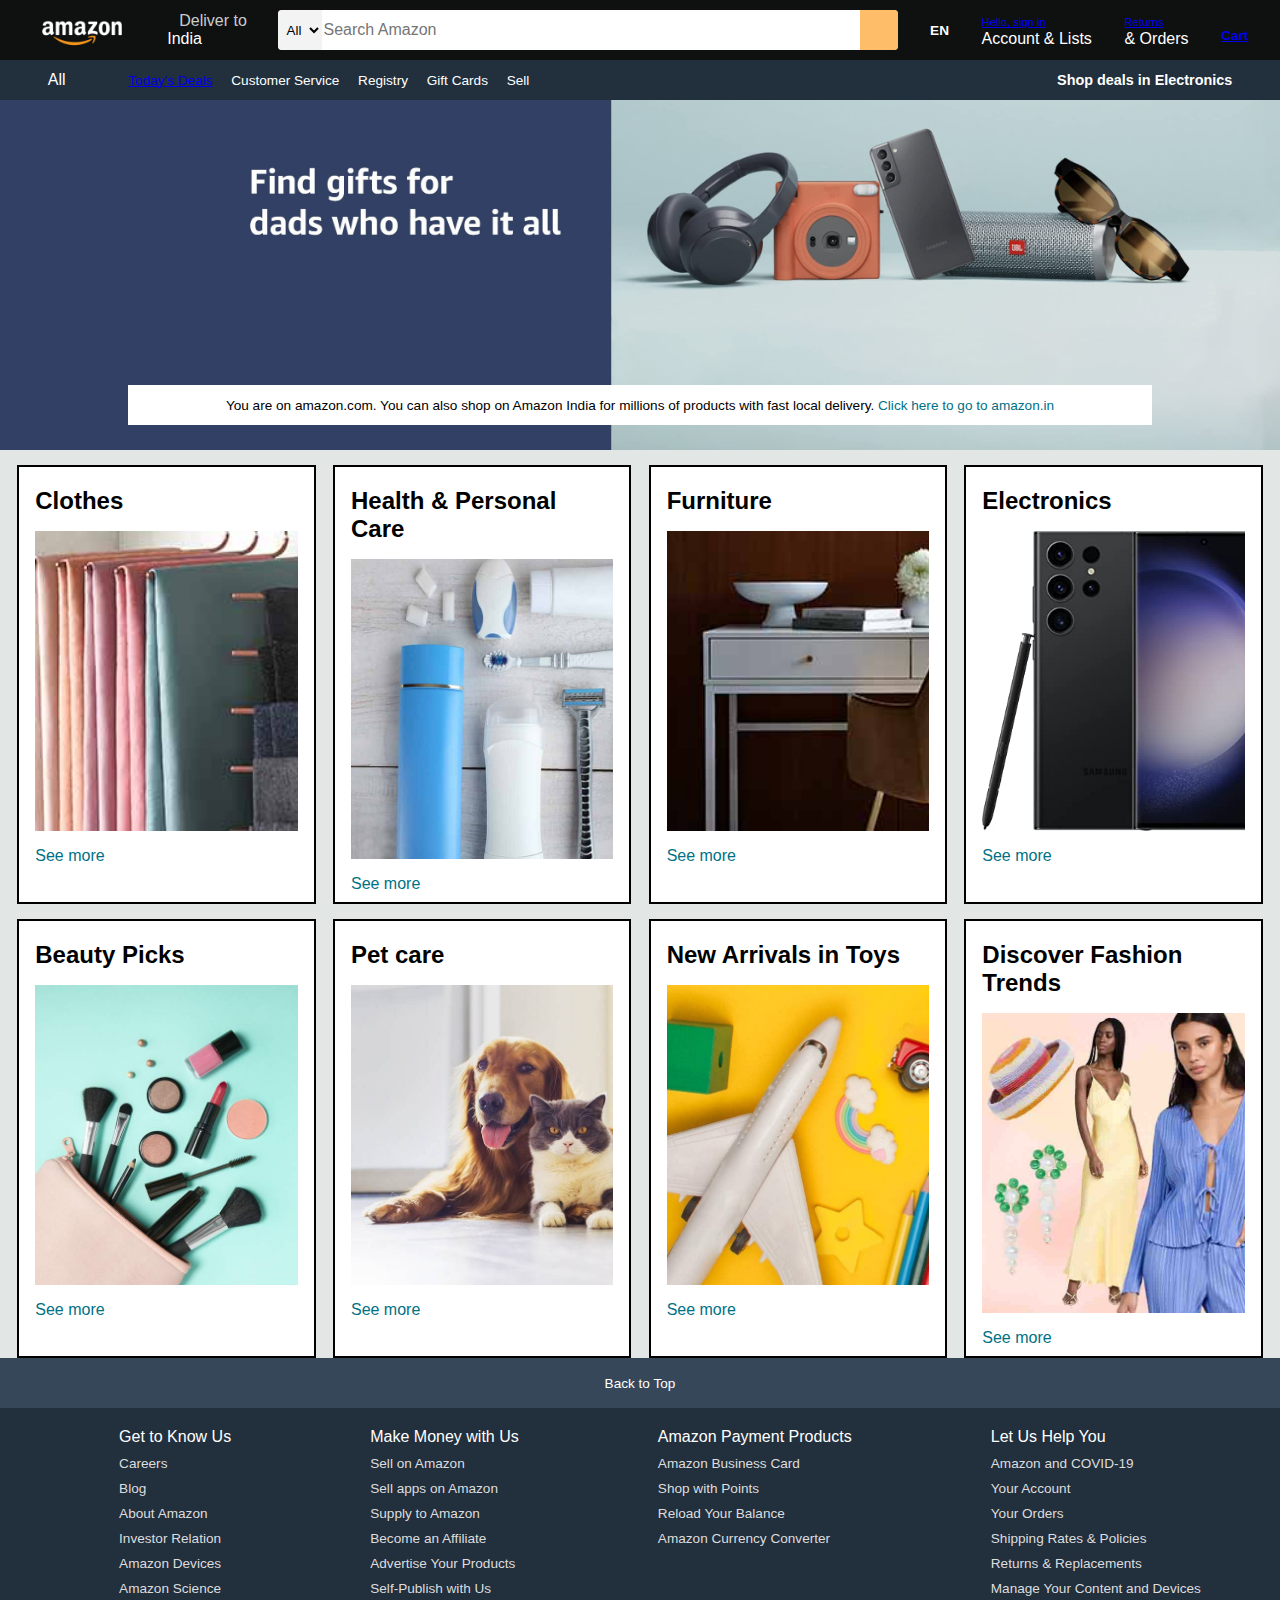
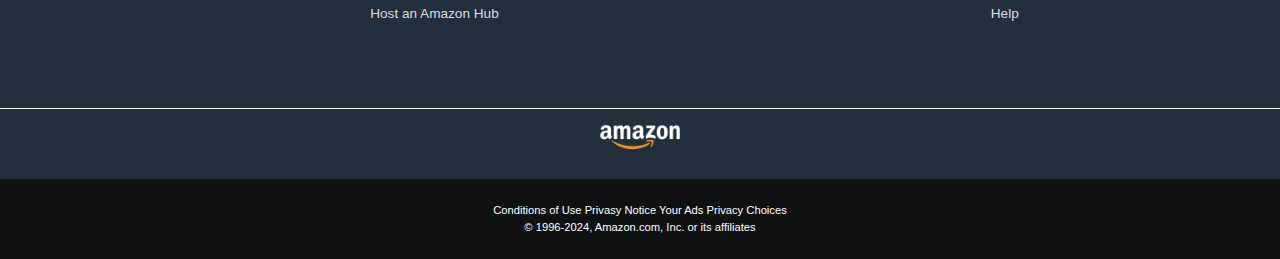
<file: index.html>
<!DOCTYPE html>
<html lang="en">
<head>
    <meta charset="UTF-8">
    <meta name="viewport" content="width=device-width, initial-scale=1.0">
    <title>Amazon</title>
    <link rel="stylesheet" href="https://cdnjs.cloudflare.com/ajax/libs/font-awesome/6.5.2/css/all.min.css" integrity="sha512-SnH5WK+bZxgPHs44uWIX+LLJAJ9/2PkPKZ5QiAj6Ta86w+fsb2TkcmfRyVX3pBnMFcV7oQPJkl9QevSCWr3W6A==" crossorigin="anonymous" referrerpolicy="no-referrer" />
    <link rel="stylesheet" href="style.css">
</head>
<body>
    <header>
        <div class="navbar">
            <div class="nav-logo border">
            <div  class="logo"></div>
            </div> 

            <div class="nav-address border">
                <p class="add-first">Deliver to</p>
                <div class="add-icon">
                    <i class="fa-solid fa-location-dot"></i>
                    <p class="add-sec"> India</p>
                </div>
            </div>

            <div class="nav-search">
                <select class="search-select">
                    <option value="">All</option>
                </select>
                <input placeholder="Search Amazon" class="search-input">
                <div class="search-icon">
                    <i class="fa-solid fa-magnifying-glass"></i>
                </div>
            </div>

            <div class="nav-lang border">
                <i class="fa-solid fa-caret-down"></i>EN 
            </div>
            <div class="nav-signin border">
                <p><a href="sign.html"><span>Hello, sign in</span></a></p>
                <p class="nav-sec">Account & Lists</p>
            </div>

            <div class="nav-return border">
                <p><a href="order.html"><span>Returns</span></a></p>
                <p class="nav-sec">& Orders</p>
            </div>
            <div class="nav-cart border">
                <a href="cart.html"><i class="fa-solid fa-cart-shopping"></i>
                Cart</a>
            </div>

        </div>

        <div class="panel">
            <div class="panel-all">
                <i class="fa-solid fa-bars"></i>
                All
            </div>            <div class="panel-ops">
              <a href="today-deals.html"> <p>Today's Deals</p></a>
               <p>Customer Service</p>
               <p>Registry</p>
               <p>Gift Cards</p>
               <p>Sell</p>
           
            </div>
            <div class="panel-deals">
                Shop deals in Electronics
            </div>
        </div>
      
    </header>
    <div class="hero-section">
        <div class="hero-msg">
            <p>You are on amazon.com. You can also shop on Amazon India for millions of products with fast local delivery.<a> Click here to go to amazon.in</a></p>
        </div>
    </div>

    <div class="shop-section">
        <div class="box1 box" >
            <div class="box-content">
                <h2>Clothes</h2>
                <div class="box-img" style="background-image: url('box1_image.jpg');"></div>
                <p>See more</p>
            </div>
        </div>
        <div class="box2 box">
            <div class="box-content">
                <h2>Health & Personal Care</h2>
                <div class="box-img" style="background-image: url('box2_image.jpg');"></div>
                <p>See more</p>
            </div>
        </div>
        <div class="box3 box">
            <div class="box-content">
                <h2>Furniture</h2>
                <div class="box-img" style="background-image: url('box3_image.jpg');"></div>
                <p>See more</p>
            </div>
        </div>
        <div class="box4 box">
            <div class="box-content">
                <h2>Electronics</h2>
                <div class="box-img" style="background-image: url('box4_image.jpg');"></div>
                <p>See more</p>
            </div>
        </div>
        <div class="box3 box">
            <div class="box-content">
                <h2>Beauty Picks</h2>
                <div class="box-img" style="background-image: url('box5_image.jpg');"></div>
                <p>See more</p>
            </div>
        </div>
        <div class="box4 box">
            <div class="box-content">
                <h2>Pet care</h2>
                <div class="box-img" style="background-image: url('box6_image.jpg');"></div>
                <p>See more</p>
            </div>
        </div>
        <div class="box3 box">
            <div class="box-content">
                <h2>New Arrivals in Toys</h2>
                <div class="box-img" style="background-image: url('box7_image.jpg');"></div>
                <p>See more</p>
            </div>
        </div>
        <div class="box4 box">
            <div class="box-content">
                <h2>Discover Fashion Trends</h2>
                <div class="box-img" style="background-image: url('box8_image.jpg');"></div>
                <p>See more</p>
            </div>
        </div>
    </div>

  
    <footer>
        <div class="foot-panel1">
            Back to Top
        </div>

    <div class="foot-panel2">
     
        <ul>
            <p>Get to Know Us</p>
            <a >Careers</a>
            <a >Blog</a>
            <a >About Amazon</a>
            <a >Investor Relation</a>
            <a >Amazon Devices</a>
            <a >Amazon Science</a>

        </ul>
        <ul>
            <p>Make Money with Us</p>
            <a >Sell on Amazon</a>
            <a >Sell apps on Amazon</a>
            <a >Supply to Amazon</a>
            <a >Become an Affiliate</a>
            <a >Advertise Your Products</a>
            <a >Self-Publish with Us</a>
            <a >Host an Amazon Hub</a>
          

        </ul>
        <ul>
            <p>Amazon Payment Products</p>
            <a >Amazon Business Card</a>
            <a >Shop with Points</a>
            <a >Reload Your Balance</a>
            <a >Amazon Currency Converter</a>
        </ul>
        <ul>
            <p> Let Us Help You</p>
            <a >Amazon and COVID-19</a>
            <a >Your Account</a>
            <a >Your Orders</a>
            <a >Shipping Rates & Policies</a>
            <a >Returns & Replacements</a>
            <a >Manage Your Content and Devices</a>
            <a >Help</a>
        

        </ul>
    </div>
    <div class="foot-panel3">
        <div class="logo"></div>
    </div>

    <div class="foot-panel4">
        <div class="pages">
            <a>Conditions of Use</a>
            <a>Privasy Notice</a>
            <a>Your Ads Privacy Choices</a>
        </div>
        <div class="copyright">
            © 1996-2024, Amazon.com, Inc. or its affiliates
        </div>
    </div>
    </footer>
</body>
</html>
</file>
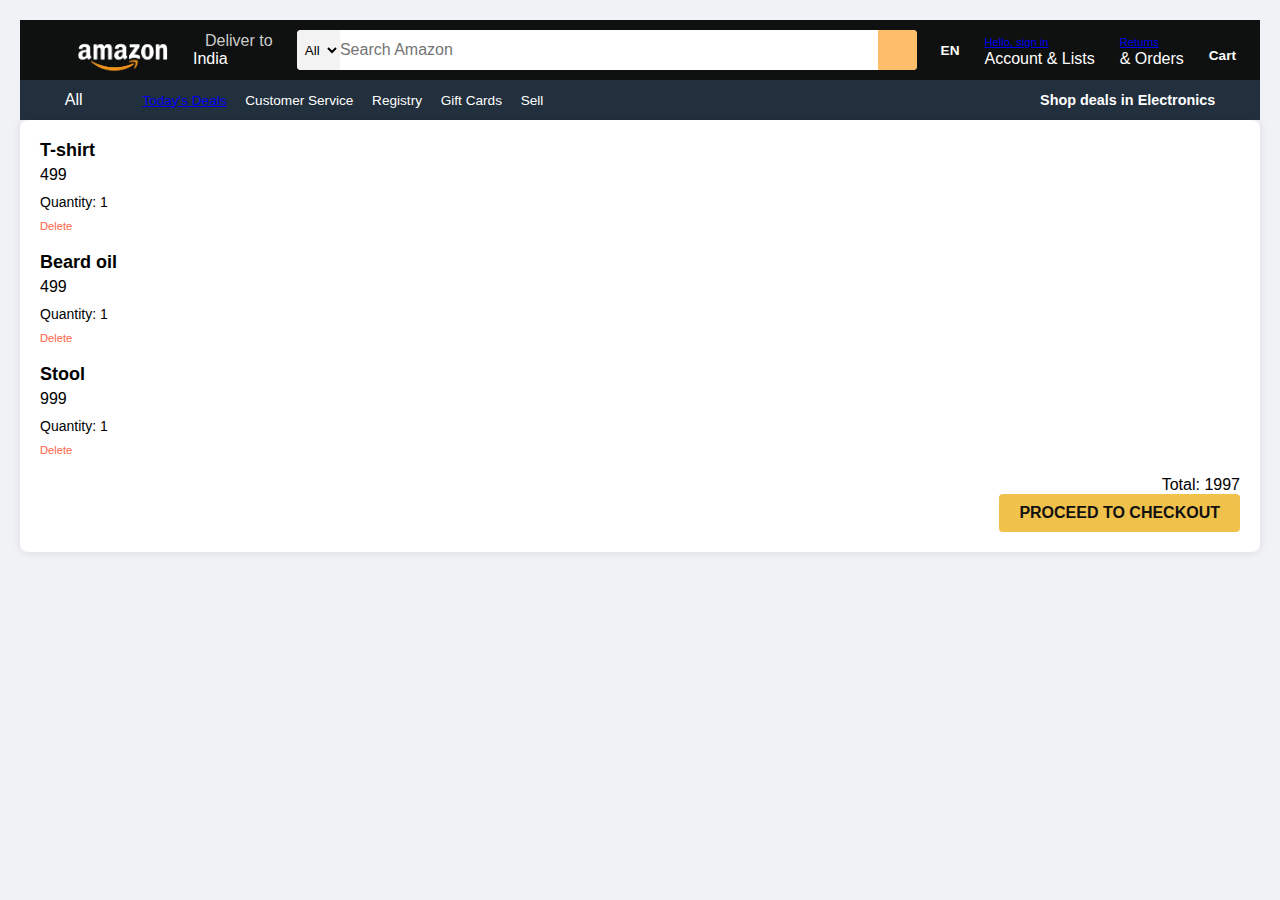
<file: cart.html>
<!DOCTYPE html>
<html lang="en">
<head>
<meta charset="UTF-8">
<meta name="viewport" content="width=device-width, initial-scale=1.0">
<title>Amazon Clone - Shopping Cart</title>
<style>
            /* Reset styles */
            * {
            margin: 0;
            padding: 0;
            box-sizing: border-box;
        }

        .navbar{
    height: 60px;
    background-color: #0f1111;
    color: white;
    display: flex;
    align-items: center;
    justify-content: space-evenly;
}

.nav-logo{
    height: 50px;
    width: 100px;
}

.logo{
    
    background-image: url("amazon_logo.png");
    background-size: cover;
    height: 50px;
    width: 113%;
}

.border{
    border: 1.5px solid transparent;
}

.border:hover{
    border: 1.5px solid white;
}

/**box 2   **/
.add-first{
color: #cccccc;
font-size: 0.8 rem;
margin-left: 15px;
}
.add-sec{
font-size: 1rem;
margin-left: 3px;
}
.add-icon{
    display: flex;
    align-items: center;
}

/** box3 **/
.nav-search{
    display: flex;
    justify-content: space-evenly;
    background-color: pink;
    width: 620px;
    height: 40px;
    border-radius: 4px;
}
.search-select{
    background-color: #f3f3f3;
    width: 50px;
    text-align: center;
    border-top-left-radius: 4px;
    border-bottom-left-radius: 4px;
    border: none;
}

.search-input{
    width: 100%;
    font-size: 1rem;
    border: none;
}

.search-icon{
    width: 45px;
    display: flex;
    justify-content: center;
    align-items: center;
    font-size: 1.2rem;
    background-color: #febd68;
    border-top-right-radius: 4px;
    border-bottom-right-radius: 4px;
    color:#0f1111 ;
}
.nav-search:hover{
    border: 2px solid orange;
}

/** box 4 **/
span{
    font-size: 0.7rem;
}
.nav-second{
    font-size: 0.8rem;
    font-weight: 700
}

.nav-lang{
    font-size: 0.85rem;
    font-weight: 700;
}


/**box 6 **/
.nav-cart i{
font-size: 30px;
}
.nav-cart{
    font-size: 0.85rem;
    font-weight: 700;
}
 /** panel */
 
 .panel{
    height: 40px;
    background-color: #222f3d;
    display: flex;
    color: white;
    align-items: center;
    justify-content: space-evenly;
 }
 .panel-ops p{
    display: inline;
    margin-left: 15px;
 }

.panel-ops{
    width: 70%;
    font-size: 0.85rem;
}

.panel-deals{
    font-size: 0.9rem;
    font-weight: 700;
}
  body {
    font-family: Arial, sans-serif;
    background-color: #f0f2f5;
    margin: 0;
    padding: 20px;
  }
  
  .cart {
    background-color: #fff;
    padding: 20px;
    border-radius: 8px;
    box-shadow: 0 0 10px rgba(0, 0, 0, 0.1);
    margin-bottom: 20px;
  }
  
  .cart-item {
    display: flex;
    margin-bottom: 20px;
  }
  
  .item-image {
    flex: 0 0 100px;
    margin-right: 20px;
    background-color: #f3f3f3;
    border: 1px solid #ccc;
    border-radius: 4px;
  }
  
  .item-details {
    flex: 1;
  }
  
  .item-title {
    font-size: 18px;
    font-weight: bold;
    margin-bottom: 5px;
  }
  
  .item-price {
    font-size: 16px;
    margin-bottom: 10px;
  }
  
  .item-quantity {
    font-size: 14px;
    margin-bottom: 10px;
  }
  
  .item-actions {
    display: flex;
    justify-content: space-between;
    align-items: center;
  }
  
  .item-delete {
    color: #ff6347; /* Tomato color */
    cursor: pointer;
  }
  
  .cart-total {
    text-align: right;
    margin-top: 20px;
  }
  
  .checkout-btn {
    background-color: #f0c14b; /* Amazon's primary button color */
    color: #111;
    padding: 10px 20px;
    border: none;
    border-radius: 4px;
    cursor: pointer;
    font-size: 16px;
    font-weight: bold;
    text-transform: uppercase;
  }
  
  .checkout-btn:hover {
    background-color: #e1ac3e;
  }
</style>
</head>
<body>
    <header>
        <div class="navbar">
            <a href="index.html"><div class="nav-logo border">
                <div class="logo"></div></a>
            </div> 

            <div class="nav-address border">
                <p class="add-first">Deliver to</p>
                <div class="add-icon">
                    <i class="fa-solid fa-location-dot"></i>
                    <p class="add-sec"> India</p>
                </div>
            </div>

            <div class="nav-search">
                <select class="search-select">
                    <option value="">All</option>
                </select>
                <input placeholder="Search Amazon" class="search-input">
                <div class="search-icon">
                    <i class="fa-solid fa-magnifying-glass"></i>
                </div>
            </div>

            <div class="nav-lang border">
                <i class="fa-solid fa-caret-down"></i>EN 
            </div>
            <div class="nav-signin border">
                <p><a href="sign.html"><span>Hello, sign in</span></a></p>
                <p class="nav-sec">Account & Lists</p>
            </div>

            <div class="nav-return border">
                <p><a href="order.html"><span>Returns</span></a></p>
                <p class="nav-sec">& Orders</p>
            </div>
            <div class="nav-cart border">
                <i class="fa-solid fa-cart-shopping"></i>
                Cart
            </div>

        </div>

        <div class="panel">
            <div class="panel-all">
                <i class="fa-solid fa-bars"></i>
                All
            </div>            <div class="panel-ops">
              <a href="today-deals.html"> <p>Today's Deals</p></a>
               <p>Customer Service</p>
               <p>Registry</p>
               <p>Gift Cards</p>
               <p>Sell</p>
           
            </div>
            <div class="panel-deals">
                Shop deals in Electronics
            </div>
        </div>
      
    </header>
  <div class="cart">
    <div class="cart-item">
      <div class="box2_image"></div>
      <div class="item-details">
        <div class="item-title">T-shirt</div>
        <div class="item-price">499</div>
        <div class="item-quantity">Quantity: 1</div>
        <div class="item-actions">
          <span class="item-delete">Delete</span>
          <!-- Add more actions like Save for later or Move to wishlist -->
        </div>
      </div>
    </div>
    
    <div class="cart-item">
      <div class="box1_image"></div>
      <div class="item-details">
        <div class="item-title">Beard oil</div>
        <div class="item-price">499</div>
        <div class="item-quantity">Quantity: 1</div>
        <div class="item-actions">
          <span class="item-delete">Delete</span>
          <!-- Add more actions like Save for later or Move to wishlist -->
        </div>
      </div>
    </div>
    
    <div class="cart-item">
      <div class="box3_image"></div>
      <div class="item-details">
        <div class="item-title">Stool</div>
        <div class="item-price">999</div>
        <div class="item-quantity">Quantity: 1</div>
        <div class="item-actions">
          <span class="item-delete">Delete</span>
          <!-- Add more actions like Save for later or Move to wishlist -->
        </div>
      </div>
    </div>
    
    <div class="cart-total">
      <p>Total: 1997</p>
      <button class="checkout-btn">Proceed to Checkout</button>
    </div>
  </div>
</body>
</html>
</file>
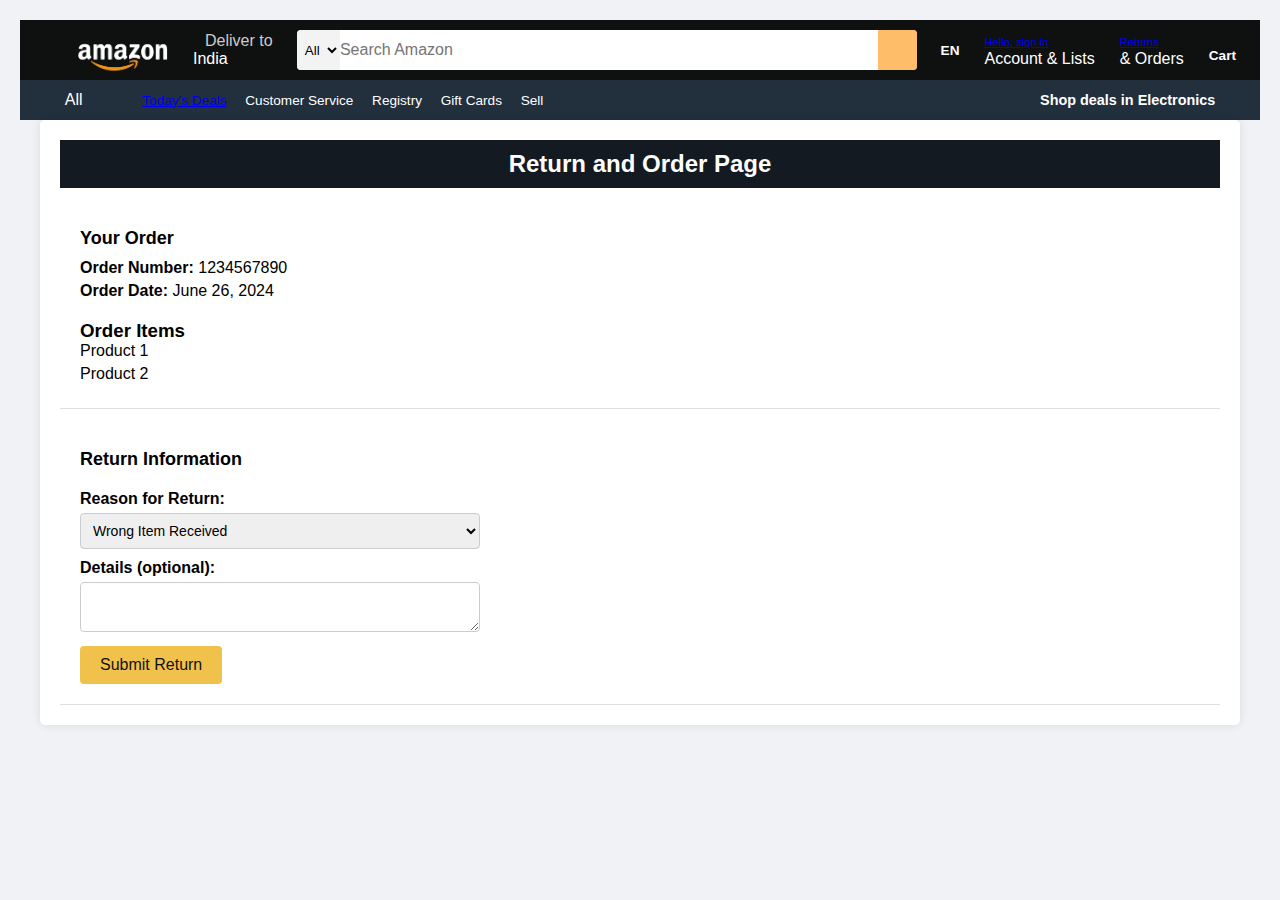
<file: order.html>
<!DOCTYPE html>
<html lang="en">
<head>
    <meta charset="UTF-8">
    <meta name="viewport" content="width=device-width, initial-scale=1.0">
    <title>Amazon Return and Order Page</title>
    <style>
        /* Reset styles */
        * {
            margin: 0;
            padding: 0;
            box-sizing: border-box;
        }
        
.navbar{
    height: 60px;
    background-color: #0f1111;
    color: white;
    display: flex;
    align-items: center;
    justify-content: space-evenly;
}

.nav-logo{
    height: 50px;
    width: 100px;
}

.logo{
    background-image: url("amazon_logo.png");
    background-size: cover;
    height: 50px;
    width: 113%;
}

.border{
    border: 1.5px solid transparent;
}

.border:hover{
    border: 1.5px solid white;
}

/**box 2   **/
.add-first{
color: #cccccc;
font-size: 0.8 rem;
margin-left: 15px;
}
.add-sec{
font-size: 1rem;
margin-left: 3px;
}
.add-icon{
    display: flex;
    align-items: center;
}

/** box3 **/
.nav-search{
    display: flex;
    justify-content: space-evenly;
    background-color: pink;
    width: 620px;
    height: 40px;
    border-radius: 4px;
}
.search-select{
    background-color: #f3f3f3;
    width: 50px;
    text-align: center;
    border-top-left-radius: 4px;
    border-bottom-left-radius: 4px;
    border: none;
}

.search-input{
    width: 100%;
    font-size: 1rem;
    border: none;
}

.search-icon{
    width: 45px;
    display: flex;
    justify-content: center;
    align-items: center;
    font-size: 1.2rem;
    background-color: #febd68;
    border-top-right-radius: 4px;
    border-bottom-right-radius: 4px;
    color:#0f1111 ;
}
.nav-search:hover{
    border: 2px solid orange;
}

/** box 4 **/
span{
    font-size: 0.7rem;
}
.nav-second{
    font-size: 0.8rem;
    font-weight: 700
}

.nav-lang{
    font-size: 0.85rem;
    font-weight: 700;
}


/**box 6 **/
.nav-cart i{
font-size: 30px;
}
.nav-cart{
    font-size: 0.85rem;
    font-weight: 700;
}
 /** panel */
 
 .panel{
    height: 40px;
    background-color: #222f3d;
    display: flex;
    color: white;
    align-items: center;
    justify-content: space-evenly;
 }
 .panel-ops p{
    display: inline;
    margin-left: 15px;
 }

.panel-ops{
    width: 70%;
    font-size: 0.85rem;
}

.panel-deals{
    font-size: 0.9rem;
    font-weight: 700;
}

        body {
            font-family: Arial, sans-serif;
            background-color: #f0f2f5;
            padding: 20px;
        }

        .container {
            max-width: 1200px;
            margin: 0 auto;
            background-color: #fff;
            padding: 20px;
            border-radius: 5px;
            box-shadow: 0 0 10px rgba(0,0,0,0.1);
        }

        .header {
            background-color: #131a22;
            color: #fff;
            padding: 10px 20px;
            text-align: center;
        }

        .header h1 {
            margin: 0;
            font-size: 24px;
        }

        .section {
            margin-top: 20px;
            padding: 20px;
            border-bottom: 1px solid #ddd;
        }

        .section h2 {
            font-size: 18px;
            margin-bottom: 10px;
        }

        .order-details {
            margin-bottom: 20px;
        }

        .order-details p {
            margin-bottom: 5px;
        }

        .order-items ul {
            list-style-type: none;
            padding: 0;
        }

        .order-items ul li {
            margin-bottom: 5px;
        }

        .return-form {
            max-width: 400px;
            margin-top: 20px;
        }

        .return-form label {
            display: block;
            margin-bottom: 5px;
            font-weight: bold;
        }

        .return-form select, .return-form textarea {
            width: 100%;
            padding: 8px;
            margin-bottom: 10px;
            border: 1px solid #ccc;
            border-radius: 4px;
            font-size: 14px;
        }

        .return-form button {
            background-color: #f0c14b;
            color: #111;
            padding: 10px 20px;
            border: none;
            border-radius: 4px;
            cursor: pointer;
            font-size: 16px;
        }

        .return-form button:hover {
            background-color: #e1ac3e;
        }
    </style>
</head>
<body>
    <header>
        <div class="navbar">
            <a href="index.html"><div class="nav-logo border">
                <div class="logo"></div></a>
            </div> 

            <div class="nav-address border">
                <p class="add-first">Deliver to</p>
                <div class="add-icon">
                    <i class="fa-solid fa-location-dot"></i>
                    <p class="add-sec"> India</p>
                </div>
            </div>

            <div class="nav-search">
                <select class="search-select">
                    <option value="">All</option>
                </select>
                <input placeholder="Search Amazon" class="search-input">
                <div class="search-icon">
                    <i class="fa-solid fa-magnifying-glass"></i>
                </div>
            </div>

            <div class="nav-lang border">
                <i class="fa-solid fa-caret-down"></i>EN 
            </div>
            <div class="nav-signin border">
                <p><a href="sign.html"><span>Hello, sign in</span></a></p>
                <p class="nav-sec">Account & Lists</p>
            </div>

            <div class="nav-return border">
                <p><a href="order.html"><span>Returns</span></a></p>
                <p class="nav-sec">& Orders</p>
            </div>
            <div class="nav-cart border">
                <i class="fa-solid fa-cart-shopping"></i>
                Cart
            </div>

        </div>

        <div class="panel">
            <div class="panel-all">
                <i class="fa-solid fa-bars"></i>
                All
            </div>            <div class="panel-ops">
              <a href="today-deals.html"> <p>Today's Deals</p></a>
               <p>Customer Service</p>
               <p>Registry</p>
               <p>Gift Cards</p>
               <p>Sell</p>
           
            </div>
            <div class="panel-deals">
                Shop deals in Electronics
            </div>
        </div>
      
    </header>
    <div class="container">
        <div class="header">
            <h1>Return and Order Page</h1>
        </div>
        
        <div class="section">
            <h2>Your Order</h2>
            <div class="order-details">
                <p><strong>Order Number:</strong> 1234567890</p>
                <p><strong>Order Date:</strong> June 26, 2024</p>
                <!-- Add more details as needed -->
            </div>
            <div class="order-items">
                <h3>Order Items</h3>
                <ul>
                    <li>Product 1</li>
                    <li>Product 2</li>
                    <!-- List all ordered items -->
                </ul>
            </div>
        </div>
        
        <div class="section">
            <h2>Return Information</h2>
            <form class="return-form" action="#" method="post">
                <label for="returnReason">Reason for Return:</label>
                <select id="returnReason" name="returnReason">
                    <option value="wrongItem">Wrong Item Received</option>
                    <option value="damaged">Item Arrived Damaged</option>
                    <option value="changedMind">Changed My Mind</option>
                    <!-- Add more options -->
                </select>
                <label for="returnDetails">Details (optional):</label>
                <textarea id="returnDetails" name="returnDetails"></textarea>
                <button type="submit">Submit Return</button>
            </form>
        </div>
    </div>
</body>
</html>
</file>
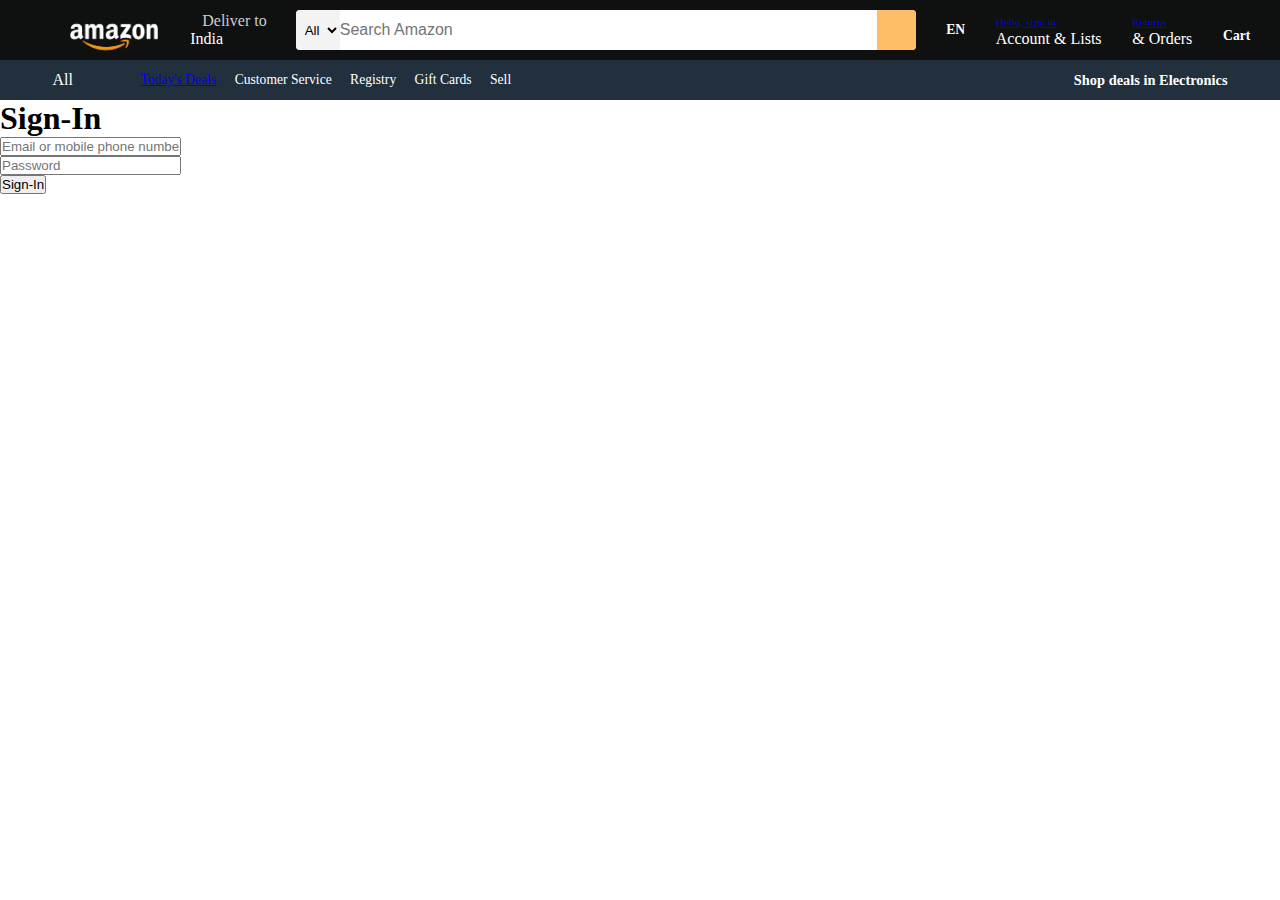
<file: sign.html>
<!DOCTYPE html>
<html lang="en">
<head>
<meta charset="UTF-8">
<meta name="viewport" content="width=device-width, initial-scale=1.0">
<title>Amazon Clone - Sign In</title>
<style>

    /* Reset styles */
    * {
            margin: 0;
            padding: 0;
            box-sizing: border-box;
        }

        .navbar{
    height: 60px;
    background-color: #0f1111;
    color: white;
    display: flex;
    align-items: center;
    justify-content: space-evenly;
}

.nav-logo{
    height: 50px;
    width: 100px;
}

.logo{
    background-image: url("amazon_logo.png");
    background-size: cover;
    height: 50px;
    width: 113%;
}

.border{
    border: 1.5px solid transparent;
}

.border:hover{
    border: 1.5px solid white;
}

/**box 2   **/
.add-first{
color: #cccccc;
font-size: 0.8 rem;
margin-left: 15px;
}
.add-sec{
font-size: 1rem;
margin-left: 3px;
}
.add-icon{
    display: flex;
    align-items: center;
}

/** box3 **/
.nav-search{
    display: flex;
    justify-content: space-evenly;
    background-color: pink;
    width: 620px;
    height: 40px;
    border-radius: 4px;
}
.search-select{
    background-color: #f3f3f3;
    width: 50px;
    text-align: center;
    border-top-left-radius: 4px;
    border-bottom-left-radius: 4px;
    border: none;
}

.search-input{
    width: 100%;
    font-size: 1rem;
    border: none;
}

.search-icon{
    width: 45px;
    display: flex;
    justify-content: center;
    align-items: center;
    font-size: 1.2rem;
    background-color: #febd68;
    border-top-right-radius: 4px;
    border-bottom-right-radius: 4px;
    color:#0f1111 ;
}
.nav-search:hover{
    border: 2px solid orange;
}

/** box 4 **/
span{
    font-size: 0.7rem;
}
.nav-second{
    font-size: 0.8rem;
    font-weight: 700
}

.nav-lang{
    font-size: 0.85rem;
    font-weight: 700;
}


/**box 6 **/
.nav-cart i{
font-size: 30px;
}
.nav-cart{
    font-size: 0.85rem;
    font-weight: 700;
}
 /** panel */
 
 .panel{
    height: 40px;
    background-color: #222f3d;
    display: flex;
    color: white;
    align-items: center;
    justify-content: space-evenly;
 }
 .panel-ops p{
    display: inline;
    margin-left: 15px;
 }

.panel-ops{
    width: 70%;
    font-size: 0.85rem;
}

.panel-deals{
    font-size: 0.9rem;
    font-weight: 700;
}

 
</style>
</head>
<body>
    <header>
        <div class="navbar">
            <a href="index.html"><div class="nav-logo border">
                <div class="logo"></div></a>
            </div> 

            <div class="nav-address border">
                <p class="add-first">Deliver to</p>
                <div class="add-icon">
                    <i class="fa-solid fa-location-dot"></i>
                    <p class="add-sec"> India</p>
                </div>
            </div>

            <div class="nav-search">
                <select class="search-select">
                    <option value="">All</option>
                </select>
                <input placeholder="Search Amazon" class="search-input">
                <div class="search-icon">
                    <i class="fa-solid fa-magnifying-glass"></i>
                </div>
            </div>

            <div class="nav-lang border">
                <i class="fa-solid fa-caret-down"></i>EN 
            </div>
            <div class="nav-signin border">
                <p><a href="sign.html"><span>Hello, sign in</span></a></p>
                <p class="nav-sec">Account & Lists</p>
            </div>

            <div class="nav-return border">
                <p><a href="order.html"><span>Returns</span></a></p>
                <p class="nav-sec">& Orders</p>
            </div>
            <div class="nav-cart border">
                <i class="fa-solid fa-cart-shopping"></i>
                Cart
            </div>

        </div>

        <div class="panel">
            <div class="panel-all">
                <i class="fa-solid fa-bars"></i>
                All
            </div>            <div class="panel-ops">
              <a href="today-deals.html"> <p>Today's Deals</p></a>
               <p>Customer Service</p>
               <p>Registry</p>
               <p>Gift Cards</p>
               <p>Sell</p>
           
            </div>
            <div class="panel-deals">
                Shop deals in Electronics
            </div>
        </div>
      
    </header>
    
    <div class="container">
    <h1>Sign-In</h1>
    <form action="#">
      <input type="text" placeholder="Email or mobile phone number">
      <br>
      <input type="password" placeholder="Password">
      <br>
      <input type="submit" value="Sign-In">
    </form>
  </div>
</body>
</html>
</file>
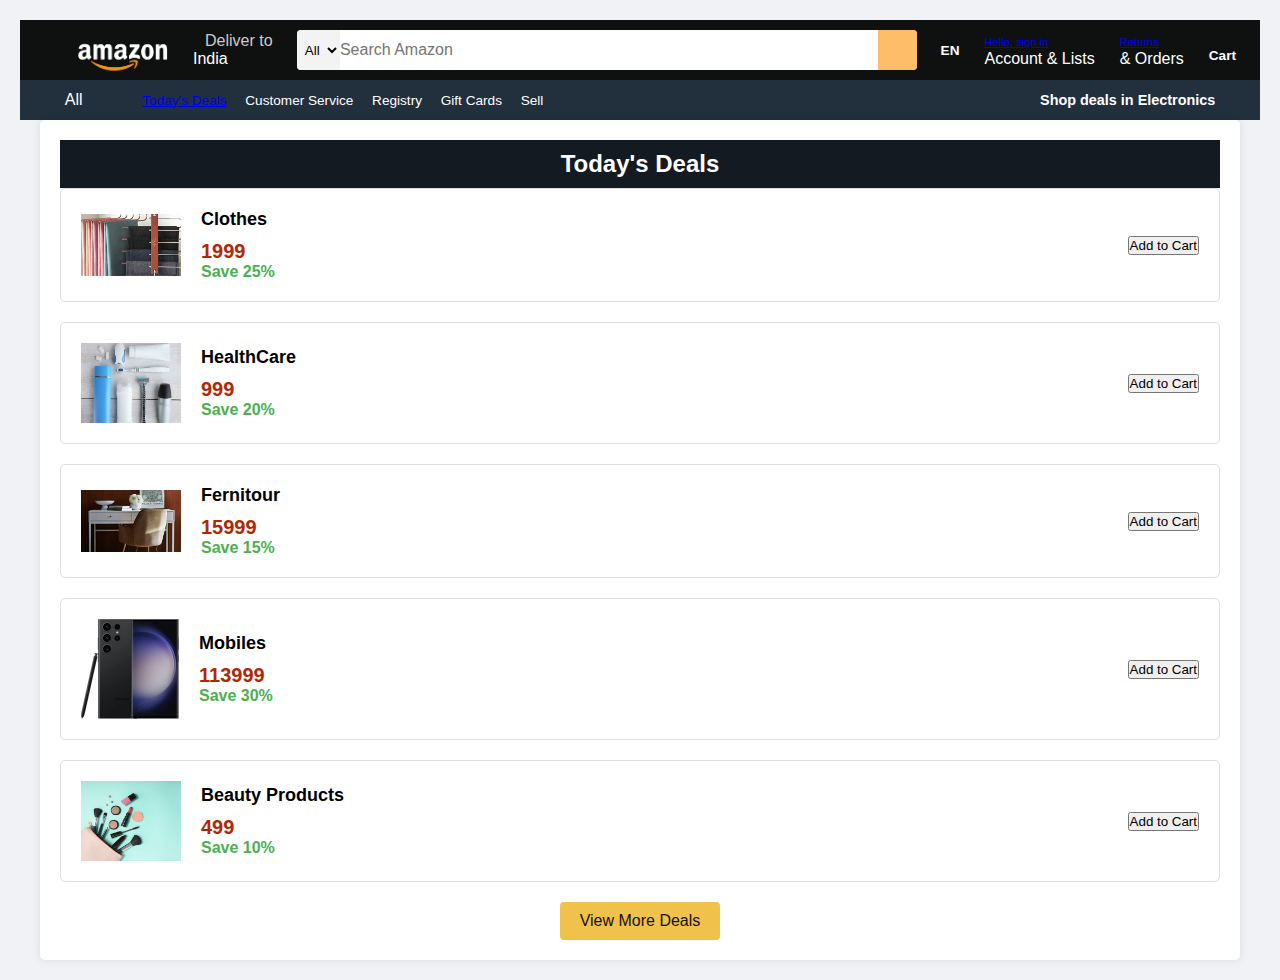
<file: today-deals.html>
<!DOCTYPE html>
<html lang="en">
<head>
    <meta charset="UTF-8">
    <meta name="viewport" content="width=device-width, initial-scale=1.0">
    <title>Amazon Today's Deals</title>
    <style>
        /* Reset styles */
        * {
            margin: 0;
            padding: 0;
            box-sizing: border-box;
        }

        .navbar{
    height: 60px;
    background-color: #0f1111;
    color: white;
    display: flex;
    align-items: center;
    justify-content: space-evenly;
}

.nav-logo{
    height: 50px;
    width: 100px;
}

.logo{
    
    background-image: url("amazon_logo.png");
    background-size: cover;
    height: 50px;
    width: 113%;
}

.border{
    border: 1.5px solid transparent;
}

.border:hover{
    border: 1.5px solid white;
}

/**box 2   **/
.add-first{
color: #cccccc;
font-size: 0.8 rem;
margin-left: 15px;
}
.add-sec{
font-size: 1rem;
margin-left: 3px;
}
.add-icon{
    display: flex;
    align-items: center;
}

/** box3 **/
.nav-search{
    display: flex;
    justify-content: space-evenly;
    background-color: pink;
    width: 620px;
    height: 40px;
    border-radius: 4px;
}
.search-select{
    background-color: #f3f3f3;
    width: 50px;
    text-align: center;
    border-top-left-radius: 4px;
    border-bottom-left-radius: 4px;
    border: none;
}

.search-input{
    width: 100%;
    font-size: 1rem;
    border: none;
}

.search-icon{
    width: 45px;
    display: flex;
    justify-content: center;
    align-items: center;
    font-size: 1.2rem;
    background-color: #febd68;
    border-top-right-radius: 4px;
    border-bottom-right-radius: 4px;
    color:#0f1111 ;
}
.nav-search:hover{
    border: 2px solid orange;
}

/** box 4 **/
span{
    font-size: 0.7rem;
}
.nav-second{
    font-size: 0.8rem;
    font-weight: 700
}

.nav-lang{
    font-size: 0.85rem;
    font-weight: 700;
}


/**box 6 **/
.nav-cart i{
font-size: 30px;
}
.nav-cart{
    font-size: 0.85rem;
    font-weight: 700;
}
 /** panel */
 
 .panel{
    height: 40px;
    background-color: #222f3d;
    display: flex;
    color: white;
    align-items: center;
    justify-content: space-evenly;
 }
 .panel-ops p{
    display: inline;
    margin-left: 15px;
 }

.panel-ops{
    width: 70%;
    font-size: 0.85rem;
}

.panel-deals{
    font-size: 0.9rem;
    font-weight: 700;
}
        body {
            font-family: Arial, sans-serif;
            background-color: #f0f2f5;
            padding: 20px;
        }

        .container {
            max-width: 1200px;
            margin: 0 auto;
            background-color: #fff;
            padding: 20px;
            border-radius: 5px;
            box-shadow: 0 0 10px rgba(0,0,0,0.1);
        }

        .header {
            background-color: #131a22;
            color: #fff;
            padding: 10px 20px;
            text-align: center;
        }

        .header h1 {
            margin: 0;
            font-size: 24px;
        }

        .deal-item {
            margin-bottom: 20px;
            padding: 20px;
            border: 1px solid #ddd;
            border-radius: 5px;
            display: flex;
            justify-content: space-between;
            align-items: center;
        }

        .deal-item img {
            max-width: 100px;
            max-height: 100px;
            margin-right: 20px;
        }

        .deal-item .deal-details {
            flex: 1;
        }

        .deal-item .deal-details h3 {
            margin: 0;
            font-size: 18px;
            margin-bottom: 10px;
        }

        .deal-item .deal-details p {
            margin: 0;
            color: #888;
        }

        .deal-item .deal-details .price {
            font-size: 20px;
            font-weight: bold;
            color: #b12704;
        }

        .deal-item .deal-details .discount {
            color: #4caf50;
            font-weight: bold;
        }

        .view-more {
            text-align: center;
            margin-top: 20px;
        }

        .view-more a {
            display: inline-block;
            background-color: #f0c14b;
            color: #111;
            padding: 10px 20px;
            text-decoration: none;
            border-radius: 4px;
            font-size: 16px;
        }

        .view-more a:hover {
            background-color: #e1ac3e;
        }
    </style>
</head>
<body>
    <header>
        <div class="navbar">
            <a href="index.html"><div class="nav-logo border">
                <div class="logo"></div></a>
            </div> 

            <div class="nav-address border">
                <p class="add-first">Deliver to</p>
                <div class="add-icon">
                    <i class="fa-solid fa-location-dot"></i>
                    <p class="add-sec"> India</p>
                </div>
            </div>

            <div class="nav-search">
                <select class="search-select">
                    <option value="">All</option>
                </select>
                <input placeholder="Search Amazon" class="search-input">
                <div class="search-icon">
                    <i class="fa-solid fa-magnifying-glass"></i>
                </div>
            </div>

            <div class="nav-lang border">
                <i class="fa-solid fa-caret-down"></i>EN 
            </div>
            <div class="nav-signin border">
                <p><a href="sign.html"><span>Hello, sign in</span></a></p>
                <p class="nav-sec">Account & Lists</p>
            </div>

            <div class="nav-return border">
                <p><a href="order.html"><span>Returns</span></a></p>
                <p class="nav-sec">& Orders</p>
            </div>
            <div class="nav-cart border">
                <i class="fa-solid fa-cart-shopping"></i>
                Cart
            </div>

        </div>

        <div class="panel">
            <div class="panel-all">
                <i class="fa-solid fa-bars"></i>
                All
            </div>            <div class="panel-ops">
              <a href="today-deals.html"> <p>Today's Deals</p></a>
               <p>Customer Service</p>
               <p>Registry</p>
               <p>Gift Cards</p>
               <p>Sell</p>
           
            </div>
            <div class="panel-deals">
                Shop deals in Electronics
            </div>
        </div>
      
    </header>
    <div class="container">
        <div class="header">
            <h1>Today's Deals</h1>
        </div>
        
        <div class="deal-item">
            <img src="box1_image.jpg" alt="Product Image">
            <div class="deal-details">
                <h3>Clothes</h3>
                
                <p class="price">1999</p>
                <p class="discount">Save 25%</p>
            </div>
            <button>Add to Cart</button>
        </div>
        
        <div class="deal-item">
            <img src="box2_image.jpg" alt="Product Image">
            <div class="deal-details">
                <h3>HealthCare</h3>
                <p class="price">999</p>
                <p class="discount">Save 20%</p>
            </div>
            <button>Add to Cart</button>
        </div>

        <div class="deal-item">
            <img src="box3_image.jpg" alt="Product Image">
            <div class="deal-details">
                <h3>Fernitour</h3>
                <p class="price">15999</p>
                <p class="discount">Save 15%</p>
            </div>
            <button>Add to Cart</button>
        </div>

        <div class="deal-item">
            <img src="box4_image.jpg" alt="Product Image">
            <div class="deal-details">
                <h3>Mobiles</h3>
                <p class="price">113999</p>
                <p class="discount">Save 30%</p>
            </div>
            <button>Add to Cart</button>
        </div>

        <div class="deal-item">
            <img src="box5_image.jpg" alt="Product Image">
            <div class="deal-details">
                <h3>Beauty Products</h3>
                <p class="price">499</p>
                <p class="discount">Save 10%</p>
            </div>
            <button>Add to Cart</button>
        </div>

        <div class="view-more">
            <a href="#">View More Deals</a>
        </div>
    </div>
</body>
</html>
</file>
<file: style.css>
*{
    margin: 0;
    font-family: Arial;
    border: border-box;
}

.navbar{
    height: 60px;
    background-color: #0f1111;
    color: white;
    display: flex;
    align-items: center;
    justify-content: space-evenly;
}

.nav-logo{
    height: 50px;
    width: 100px;
    
}

.logo{
    background-image: url("amazon_logo.png");
    background-size: cover;
    height: 50px;
    width: 113%;
}

.border{
    border: 1.5px solid transparent;
}

.border:hover{
    border: 1.5px solid white;
}

/**box 2   **/
.add-first{
color: #cccccc;
font-size: 0.8 rem;
margin-left: 15px;
}
.add-sec{
font-size: 1rem;
margin-left: 3px;
}
.add-icon{
    display: flex;
    align-items: center;
}

/** box3 **/
.nav-search{
    display: flex;
    justify-content: space-evenly;
    background-color: pink;
    width: 620px;
    height: 40px;
    border-radius: 4px;
}
.search-select{
    background-color: #f3f3f3;
    width: 50px;
    text-align: center;
    border-top-left-radius: 4px;
    border-bottom-left-radius: 4px;
    border: none;
}

.search-input{
    width: 100%;
    font-size: 1rem;
    border: none;
}

.search-icon{
    width: 45px;
    display: flex;
    justify-content: center;
    align-items: center;
    font-size: 1.2rem;
    background-color: #febd68;
    border-top-right-radius: 4px;
    border-bottom-right-radius: 4px;
    color:#0f1111 ;
}
.nav-search:hover{
    border: 2px solid orange;
}

/** box 4 **/
span{
    font-size: 0.7rem;
}
.nav-second{
    font-size: 0.8rem;
    font-weight: 700
}

.nav-lang{
    font-size: 0.85rem;
    font-weight: 700;
}


/**box 6 **/
.nav-cart i{
font-size: 30px;
}
.nav-cart{
    font-size: 0.85rem;
    font-weight: 700;
}
 /** panel */
 
 .panel{
    height: 40px;
    background-color: #222f3d;
    display: flex;
    color: white;
    align-items: center;
    justify-content: space-evenly;
 }
 .panel-ops p{
    display: inline;
    margin-left: 15px;
 }

.panel-ops{
    width: 70%;
    font-size: 0.85rem;
}

.panel-deals{
    font-size: 0.9rem;
    font-weight: 700;
}

/** hero sec */
 
.hero-section{
    background-image: url("hero_image.jpg");
    background-size: cover;
    height: 350px;
    display: flex;
    justify-content: center;
    align-items: end;
}

.hero-msg{
    background-color: white;
    color: black;
    height: 40px;
    display: flex;
    align-items: center;
    justify-content: center;
    font-size: 0.85rem;
    width: 80%;
    margin: 25px;

}

.hero-msg a{
    color: #007185;
}
 
.shop-section{
  display: flex;
  flex-wrap: wrap;
  justify-content: space-evenly;
  background-color: #e2e7e6;
}


.box{
    border: 2px solid black;
    height: 400px;
    width: 23%;
    background-color: white;
    padding: 20px 0px 15px;
    margin-top: 15px;
}

.box-img{
    height: 300px;
    background-size: cover;
    margin-top: 1rem;
    margin-bottom: 1rem;
}

.box-content{
    margin-left: 1rem;
    margin-right: 1rem;
}

.box-content p{
    color: #007185;
}


/** footer**/
.footer{
    margin-top: 15px;
}

.foot-panel1{
    background-color: #37475a;
    color: white;
    height: 50px;
    display: flex;
    justify-content: center;
    align-items: center;
    font-size: 0.85rem;
}

.foot-panel2{
    background-color: #222f3d;
    color: white;
    height: 300px;
    display: flex;
    justify-content: space-evenly;

}

ul{
    margin: 20px;
}

ul a{
    display: block;
    font-size: 0.85rem;
    margin-top: 10px;
    color: #dddddd;

}

.foot-panel3{
    background-color: #222f3d;
    color: white;
    border-top: 0.5px solid white;
    height: 70px;
    display: flex;
    justify-content: center;
    
}

.logo{
    background-image: url("amazon_logo.png");
    background-size: cover;
    height: 50px;
    width: 100px;
}

.foot-panel4{
    background-color: #0f1111;
    color: white;
    height: 80px;

}
.pages{
font-size: 0.7rem;
padding-top: 25px;
text-align: center;
}

.copyright{
    padding-top: 5px;
    font-size: 0.7rem;
    text-align: center;
}
</file>
